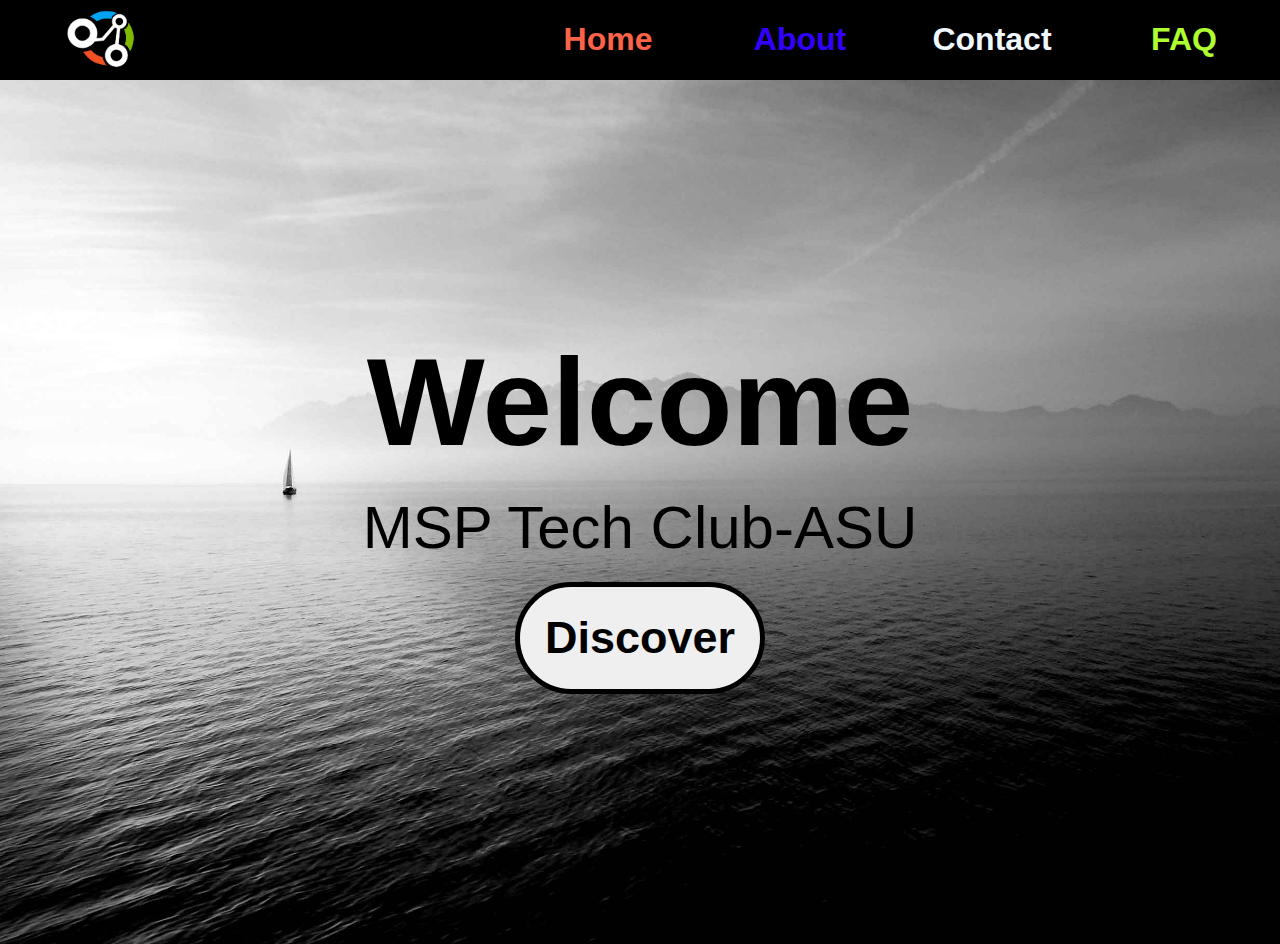
<file: index.html>
<!DOCTYPE html>
<html lang="en">
<head>
    <meta charset="UTF-8">
    <meta http-equiv="X-UA-Compatible" content="IE=edge">
    <meta name="viewport" content="width=device-width, initial-scale=1.0">
    <title>MSP Tech Club-ASU</title>
    <link rel="stylesheet" href="style.css">
</head>


<body>
    <div>
        <div>
            <img src="logo.jpg" alt="MSP logo" id="logo">
        </div>
        <div class="child" id="faq">
            <h1>FAQ</h1>
        </div>
        <div class="child" id="contact">
            <h1>Contact</h1>
        </div>
        <div class="child" id="about">
            <h1>About</h1>
        </div>
        <div class="child" id="home">
            <h1>Home</h1>
        </div>
    </div>


    <div class="clearfix"></div>


    <div class="body_img">
        <div class="center">
        <div id="welcome" >Welcome</div>
        <div id="msp">MSP Tech Club-ASU</div>
        <form action="discover.html">
            <button  type="submit" id="discover" >Discover</button>
         </form>
        </div>
    </div>
</body>
</html>
</file>
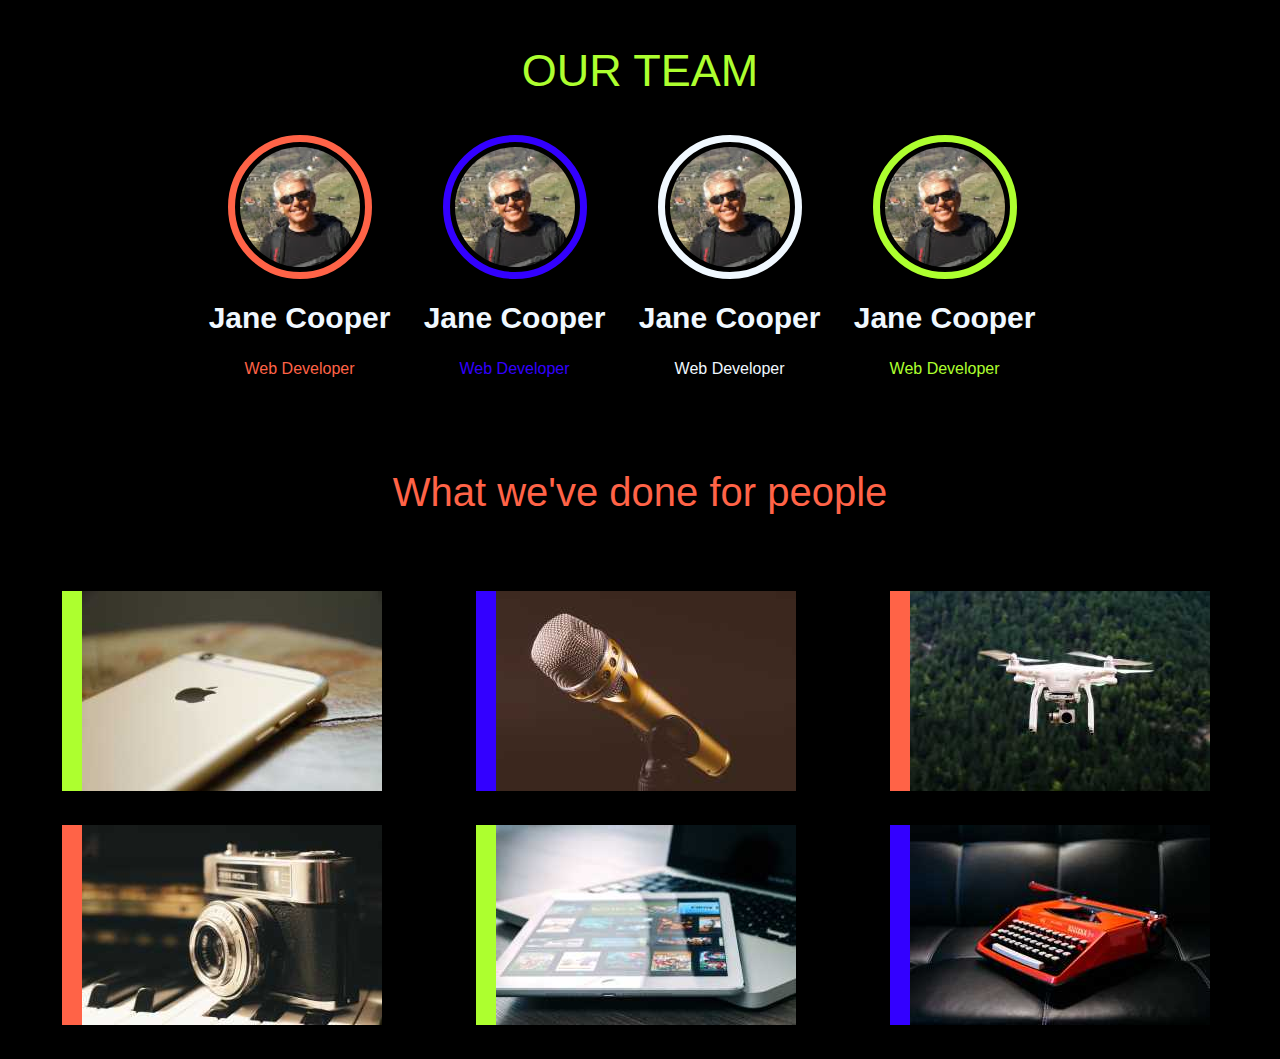
<file: discover.html>
<!DOCTYPE html>
<html lang="en">
<head>
    <meta charset="UTF-8">
    <meta http-equiv="X-UA-Compatible" content="IE=edge">
    <meta name="viewport" content="width=device-width, initial-scale=1.0">
    <title>MSP Tech Club-ASU</title>
    <link rel="stylesheet" href="style.css">
</head>


<body>
 <div>
    <p id="title">OUR TEAM</p>
 </div>
 
 <div class = "boxMembers">
    <div class="members">
        <img src="avatar.jpg" alt="avatar" class="avatar" id="a1">
        <h2 >Jane Cooper</h2>
        <p id="job1">Web Developer</p>
    </div>
    <div class="members">
        <img src="avatar.jpg" alt="avatar" class="avatar" id="a2">
        <h2 >Jane Cooper</h2>
        <p id="job2">Web Developer</p>
    </div>
    <div class="members">
        <img src="avatar.jpg" alt="avatar" class="avatar" id="a3">
        <h2 >Jane Cooper</h2>
        <p id="job3">Web Developer</p>
    </div>
    <div class="members">
        <img src="avatar.jpg" alt="avatar" class="avatar" id="a4">
        <h2 >Jane Cooper</h2>
        <p id="job4">Web Developer</p>
    </div>

    <div class="clearfix"></div>

 </div>
<br/><br/>
  <p id="para">What we've done for people</p>
<br/>
<br/>
<div class="parent2">
    <div class="options">
        <img src="tech_phone.jpg" alt="tech_phone" id="tech1">
    </div>
    
    <div class="options">
        <img src="tech_mic.jpg" alt="tech_mic" id="tech2">
    </div>

    <div class="options">
        <img src="tech_drone.jpg" alt="tech_drone" id="tech3" >
    </div>

    <div class="options">
        <img src="tech_camera.jpg" alt="tech_camera"   id="tech3">
    </div>

    <div class="options">
        <img src="tech_tablet.jpg" alt="tech_tablet" id="tech1">
    </div>

    <div class="options">
        <img src="tech_typewriter.jpg" alt="tech_typewriter" id="tech2" >
    </div>
</div>
</body>
</html>
</file>
<file: style.css>
/* Styling first page*/
body{
    background-color: black;
    font-family: sans-serif;
    margin: 0;
    padding: 0;
  }
  #logo{
      margin-left: 5%;
      width: 78.88px;
      height: 78.88px;
      float: left;
  }
  .child{
      width: 15%;
      float: right;
      text-align: center;
  }
  #home{
      color: tomato;
  }
  #about{
      color:rgb(51, 0, 255);
  }
  #contact{
      color: aliceblue;
  }
  #faq{
      color: greenyellow;
  }
  .clearfix{
      clear: both;
  }
  .body_img{
      height: 100%;
      background-image: url("sailboat.jpg");
      background-size: cover;    
  }
  .center {
      margin: auto;
      width: 60%;
      text-align: center;
      padding: 250px 0;
  }
  #welcome{
      font-size: 125px;
      font-weight: bolder;
      padding-bottom: 20px;
  }
  #msp{
      font-size: 60px;
      padding-bottom: 20px;
  }
  #discover{
      font-size: 45px;
      font-weight: bold;
      padding: 25px;
      border: 5px solid black;
      border-radius: 75px;
  }
  /*Styling second page*/
  
  #title{
      text-align:center;
      color: greenyellow;
      font-size: 45px;
  }
   .boxMembers{
     width: 70%;
     margin: auto;
  } 
  .members{
      width: 24%;
      float: left;
      margin: auto;
      text-align: center;
  }
  /*all the images*/
  .avatar{
      width: 120px;
      height: 120px;
      border: 5px solid black;
      border-radius: 50%;
  }
  /*each image*/
  #a1{
      outline: 7px solid tomato ;
  }
  #a2{
      outline: 7px solid rgb(51, 0, 255) ;
  }
  #a3{
      outline: 7px solid  aliceblue ;
  }
  #a4{
      outline: 7px solid   greenyellow ;
  }
  /*the name*/
  h2{
      color: aliceblue;
      font-size: 30px;
  }
  /*each job title*/
  #job1{
      color: tomato;
  }
  #job2{
      color:rgb(51, 0, 255);
  }
  #job3{
      color: aliceblue;
  }
  #job4{
      color: greenyellow;
  }
  #para{
    color: tomato;
    font-size: 40px;
    text-align: center;
  }
  .parent2{
      width: 100%;
  }
  .options{
      width: 30%;
      float: left;
      margin: auto;
      padding-left:30px ;
      padding-bottom: 30px;
      text-align: center;
  
  }
  /*each option*/
  #tech1{
      border-left: 20px solid  greenyellow;
  }
  #tech2{
      border-left: 20px solid  rgb(51, 0, 255);
  }
  #tech3{
      border-left: 20px solid  tomato;
  }
</file>
